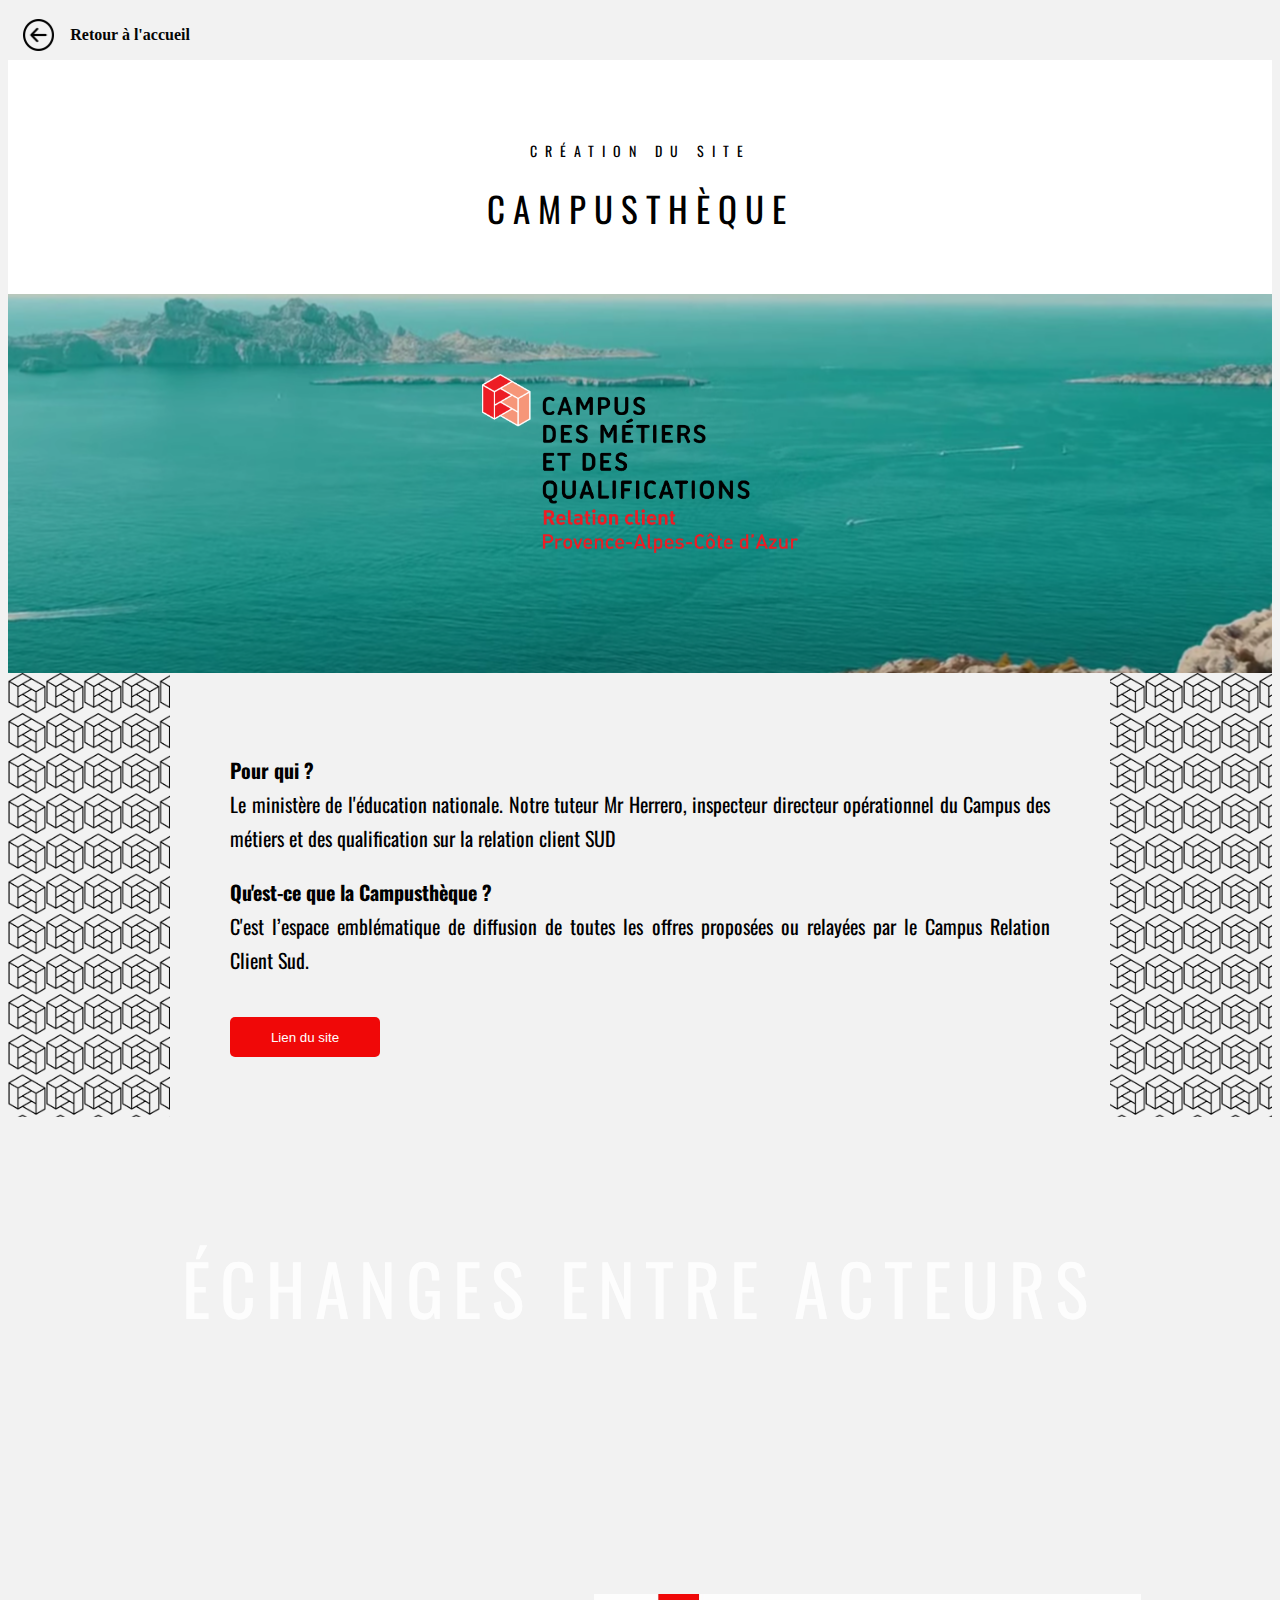
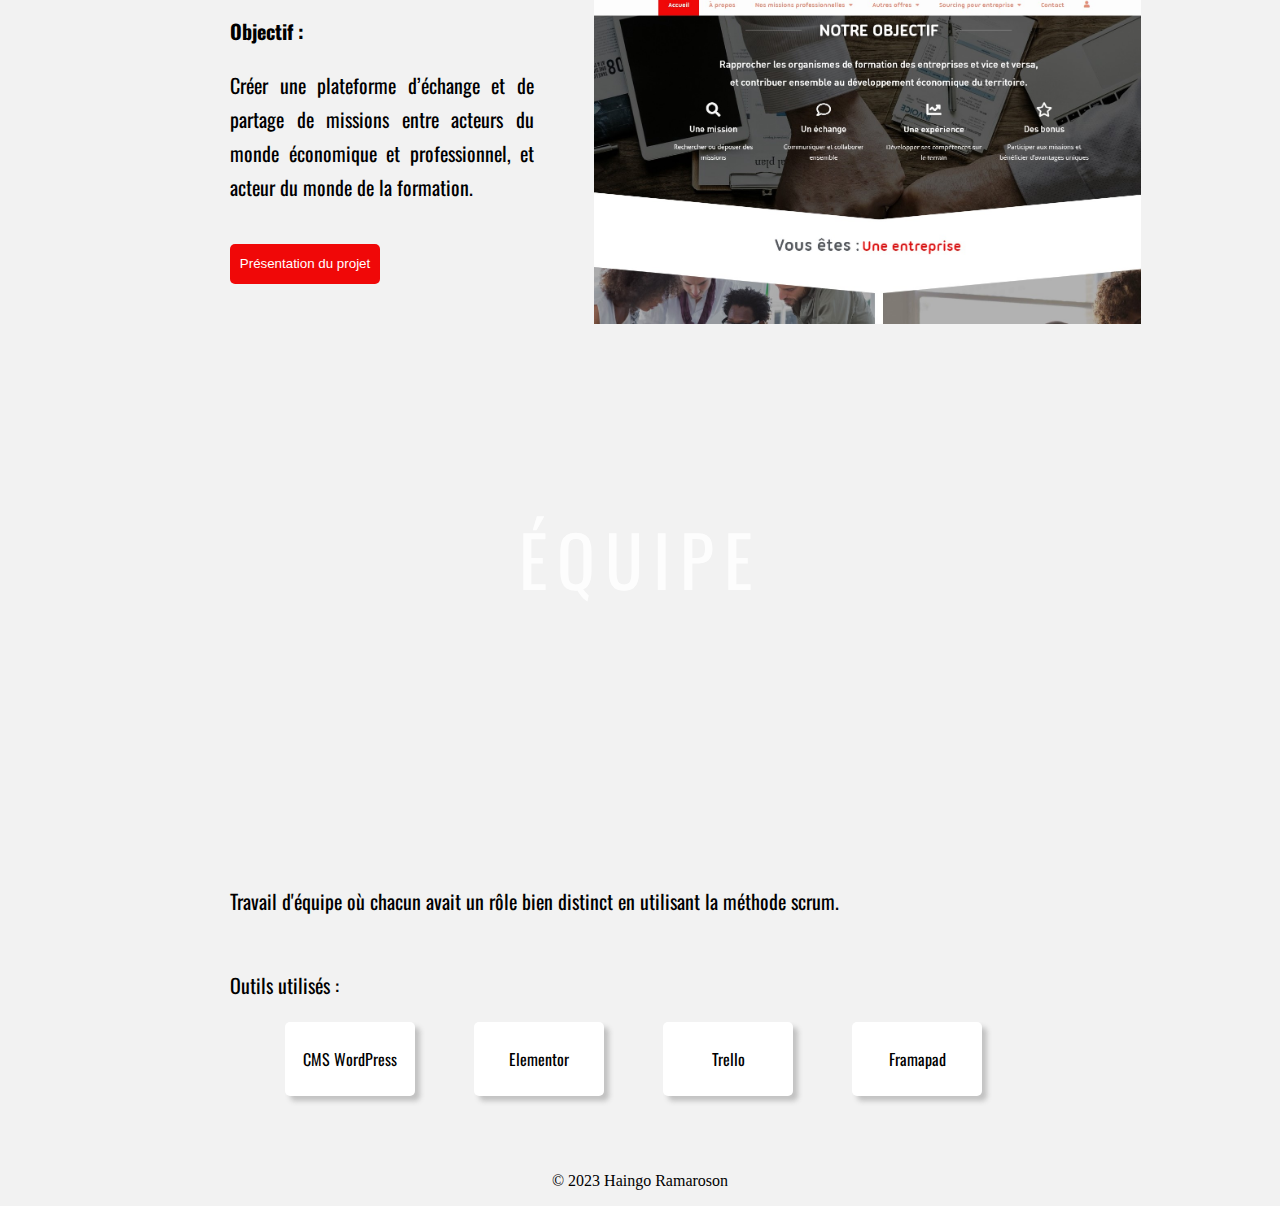
<file: campustheque.html>
<!DOCTYPE html>
<html lang="en">
	<head>
		<meta charset="UTF-8" />
		<meta http-equiv="X-UA-Compatible" content="IE=edge" />
		<meta name="viewport" content="width=device-width, initial-scale=1.0" />
		<title>Page Campusthèque</title>
		<link rel="stylesheet" type="text/css" href="css/campustheque.css" />
		<link
		rel="icon"
		href="img/projets/campustheque/stroke rouge-brillant.png"
		type="image/x-icon"
	  />
	</head>

	<body>
		<a href="index.html#projets"  class="retour">
			<img src="img/projets/campustheque/back-button.png" alt="flèche de retour vers le site">
			<p>Retour à l'accueil</p>
		</a>
		<div id="parallax-world-of-ugg">

			<section>
				<div class="title">
					<h3>Création du site</h3>
					<h1>Campusthèque</h1>
				</div>
			</section>

			<section>
				<div class="parallax-one">
					<!-- <h2>CAMPUSTHÈQUE</h2> -->
					<img src="img/projets/campustheque/LOGO CAMPUS RC V.png" alt="logo "
				</div>
			</section>

			<section class="sectiob-bg-3">
				<div class="block">

					<p><strong>Pour qui ?</strong> <br> Le ministère de l'éducation nationale. Notre tuteur Mr Herrero, inspecteur directeur opérationnel du Campus des métiers et des qualification sur la relation client SUD</p>
					<p><strong>Qu'est-ce que la Campusthèque ?</strong> <br> C'est l’espace emblématique de diffusion de toutes les offres proposées ou relayées par le Campus Relation Client Sud.
					</p>
				
				<button><a href="https://campustheque.fr/" target="_blank">
					Lien du site
				</a></button>

			</div>
			</section>

			<section>
				<div class="parallax-two">
					<h2>Échanges entre acteurs</h2>
				</div>
			</section>

			<section>
				<div class="block-1 block">
					<div class="text">
						<p><strong>Objectif :</strong></p>
						<p>Créer une plateforme d’échange et de partage de missions entre acteurs du monde économique et professionnel, et acteur du monde de la formation.  </p>
						<button>
							<a href="sources/presentation-Camputheque.pdf" "="" download="sources/presentation-Camputheque.pdf" target="_blank > target=" _blank"="" class="ui-link">Présentation du projet</a>
						</button>
					</div>

					



					<div class="image-site">
						<img src="img/projets/campustheque/capture-site.jpg" alt="">
					</div>
				</div>
			</section>

			<section>
				<div class="parallax-three">
					<h2>équipe</h2>
				</div>
			</section>

			<section>
				<div class="block">
					<p>Travail d'équipe où chacun avait un rôle bien distinct en utilisant la méthode scrum.</p>

					<div class="cards">
						<p>Outils utilisés :</p>
							<div>CMS WordPress</div>
							<div>Elementor</div>
							<div>Trello</div>
							<div>Framapad</div>
					</div>

				</div>
			</section>
		</div>

		<footer>
      <p>&copy; 2023 Haingo Ramaroson</p>
    </footer>

	</body>
</html>
</file>
<file: css/campustheque.css>
@import url(https://fonts.googleapis.com/css?family=Oswald:300,400,700);
@import url(https://fonts.googleapis.com/css?family=Source+Sans+Pro:200,300,400,600,700,900,200italic,300italic,400italic,600italic,700italic,900italic);

body {
    background-color: #f2f2f2;
}
/* Override UGG site */
#main {
    width: 100%; 
    padding:0;
}
.content-asset p {
    margin:0 auto;
}
.breadcrumb {
    display:none;
}
a {
    text-decoration: none;
    color: white;
}
button {
    width: 150px;
    height: 40px;
    background: #F00808;
    border: none;
    border-radius: 5px;
    margin-top: 20px;
}
.retour {
	color: #ffffff;
	margin: 10px 0 0 15px;
	display: flex;
	align-items: center;
	text-decoration: none;
}
.retour p {
	color: #050505;
    font-weight: 700;
    padding: 0 16px 0;
}
.retour img {
	width: 2.5%;
}
/* Helpers */
/**************************/
.margin-top-10 {
    padding-top:10px;
}
.margin-bot-10 {
    padding-bottom:10px;
}

/* Typography */
/**************************/
#parallax-world-of-ugg h1 {
    font-family:'Oswald', 
    sans-serif; 
    font-size:24px; 
    font-weight:400; 
    text-transform: uppercase; 
    color:black; 
    padding:0; 
    margin:0;
}
#parallax-world-of-ugg h2 {
    font-family:'Oswald', 
    sans-serif; 
    padding-top: 60px;
    font-size:70px; 
    letter-spacing:10px; 
    text-align:center; 
    color:white; 
    font-weight:400; 
    text-transform:uppercase; 
    z-index:10; 
    opacity:.9;
    /* background-image: url("../img/projets/campustheque/LOGO\ CAMPUS\ stroke\ blanc.png"); */
    background-repeat: no-repeat;
    background-size: contain;
    background-position-x: 50%;
    height: 240px;
}
.block-1 {
    display: flex;
    flex-direction: row;
}
.text {
    width: 40%;
    padding-right: 60px;
}
.image-site {
    width: 60%;
}
.image-site img {
    width: 120%;
}

#parallax-world-of-ugg h3 {
    font-family:'Oswald', sans-serif; 
    font-size:14px; 
    line-height:34px; 
    font-weight:400; 
    letter-spacing:8px; 
    text-transform: uppercase; 
    color:black;
}
#parallax-world-of-ugg p {
    font-family: 'Oswald', sans-serif;
    font-size: 20px;
    line-height: 34px;
}
.first-character {font-weight:400; 
    float: left; font-size: 84px; 
    line-height: 64px; 
    padding-top: 4px; 
    padding-right: 8px; 
    padding-left: 3px; 
    font-family: 'Source Sans Pro', 
    sans-serif;
}

.sc {color: #3b8595;}
.ny {color: #3d3c3a;}
.atw {color: #c48660;}

/* Section - Title */
/**************************/
#parallax-world-of-ugg .title {
    background: #ffffff; 
    padding: 60px; 
    margin:0 auto; 
    text-align:center;
}
#parallax-world-of-ugg .title h1 {
    font-size:35px; 
    letter-spacing:8px;
}

/* Section - Block */
/**************************/
#parallax-world-of-ugg .block {
    background: #f2f2f2; 
    padding: 60px; 
    width:820px; 
    margin:0 auto; 
    text-align:justify;
}
#parallax-world-of-ugg .block-gray {
    background: #f2f2f2;
    padding: 60px;
}
#parallax-world-of-ugg .section-overlay-mask {
    position: absolute; top: 0; 
    left: 0; 
    width: 100%; 
    height: 100%; 
    background-color: black; 
    opacity: 0.70;
}

/* Section - Parallax */
/**************************/
#parallax-world-of-ugg 
.parallax-one {
    overflow: hidden; 
    position: relative; 
    width: 100%; 
    background-image: url("../img/projets/campustheque/bg.png" );
    background-attachment: fixed; 
    background-size: cover; -moz-background-size: cover; 
    -webkit-background-size: cover; 
    background-repeat: no-repeat; 
    background-position: top center;
}
#parallax-world-of-ugg .parallax-two {
    overflow: hidden; 
    position: relative; 
    width: 100%; 
    background-image: url("../img/projets/campustheque/echanges.jpg"); 
    background-attachment: fixed; 
    background-size: cover; 
    -moz-background-size: cover; 
    -webkit-background-size: cover; 
    background-repeat: no-repeat; 
    background-position: center center;
}
#parallax-world-of-ugg .parallax-three {
    overflow: hidden; 
    position: relative; width: 100%; 
    background-image: url("../img/projets/campustheque/equipe.jpg"); 
    background-attachment: fixed; 
    background-size: cover; 
    -moz-background-size: cover; 
    -webkit-background-size: cover; 
    background-repeat: no-repeat; 
    background-position: center center;
}

.parallax-one img {
    width: 25%;
    margin-left: auto;
    margin-right: auto;
    display: block;
    padding: 80px 0 120px;
}

/* Extras */
/**************************/
#parallax-world-of-ugg .line-break {
    border-bottom:1px solid black; 
    width: 150px; 
    margin:0 auto;
}
.sectiob-bg-3 {
    background-image: url("../img/projets/campustheque/LOGO\ stroke.png");
    background-size: 3%;
}

.cards {
    margin-top: 50px;
}
.cards div {
    display: inline-block;
    margin-left: 55px;
    padding: 25px 0;
    font-family:'Oswald', sans-serif;
    background: #ffffff;
    box-shadow: 5px 5px 5px rgba(84, 84, 84,0.3);
    border-radius: 5px;
    width: 130px;
    text-align: center;
}

footer {
    text-align: center;
}

/* --------------------------------- */
/* ----------MEDIA QUERIES---------- */
/* --------------------------------- */

@media screen and (max-width: 959px) and (min-width: 768px) {
    #parallax-world-of-ugg .block {
        padding: 40px; 
        width:620px;
    }
}
@media screen and (max-width: 767px) {
    #parallax-world-of-ugg .block {
        padding: 30px; 
        width:420px;
    }
    #parallax-world-of-ugg h2 {
        font-size:30px;
    }
    #parallax-world-of-ugg .block {
        padding: 30px;
    }
    #parallax-world-of-ugg .parallax-one, #parallax-world-of-ugg .parallax-two, #parallax-world-of-ugg .parallax-three {
        padding-top:100px; 
        padding-bottom:100px;
    }
}
@media screen and (max-width: 479px) {

    .retour img {
        width: 8%;
    }
    #parallax-world-of-ugg h2 {
        font-size: 50px;
    }
    #parallax-world-of-ugg h3 {
        font-size: 16px;
    }
    #parallax-world-of-ugg .block {
        padding: 30px 15px; 
        width:290px;
    }
    .image-site {
        display: none;
    }
    .text {
        width: 100%;
        padding-right: 0;
    }
    .cards div {
        margin-bottom: 20px;
    }
    footer p {
        font-size: 20px;
    }
}
</file>
